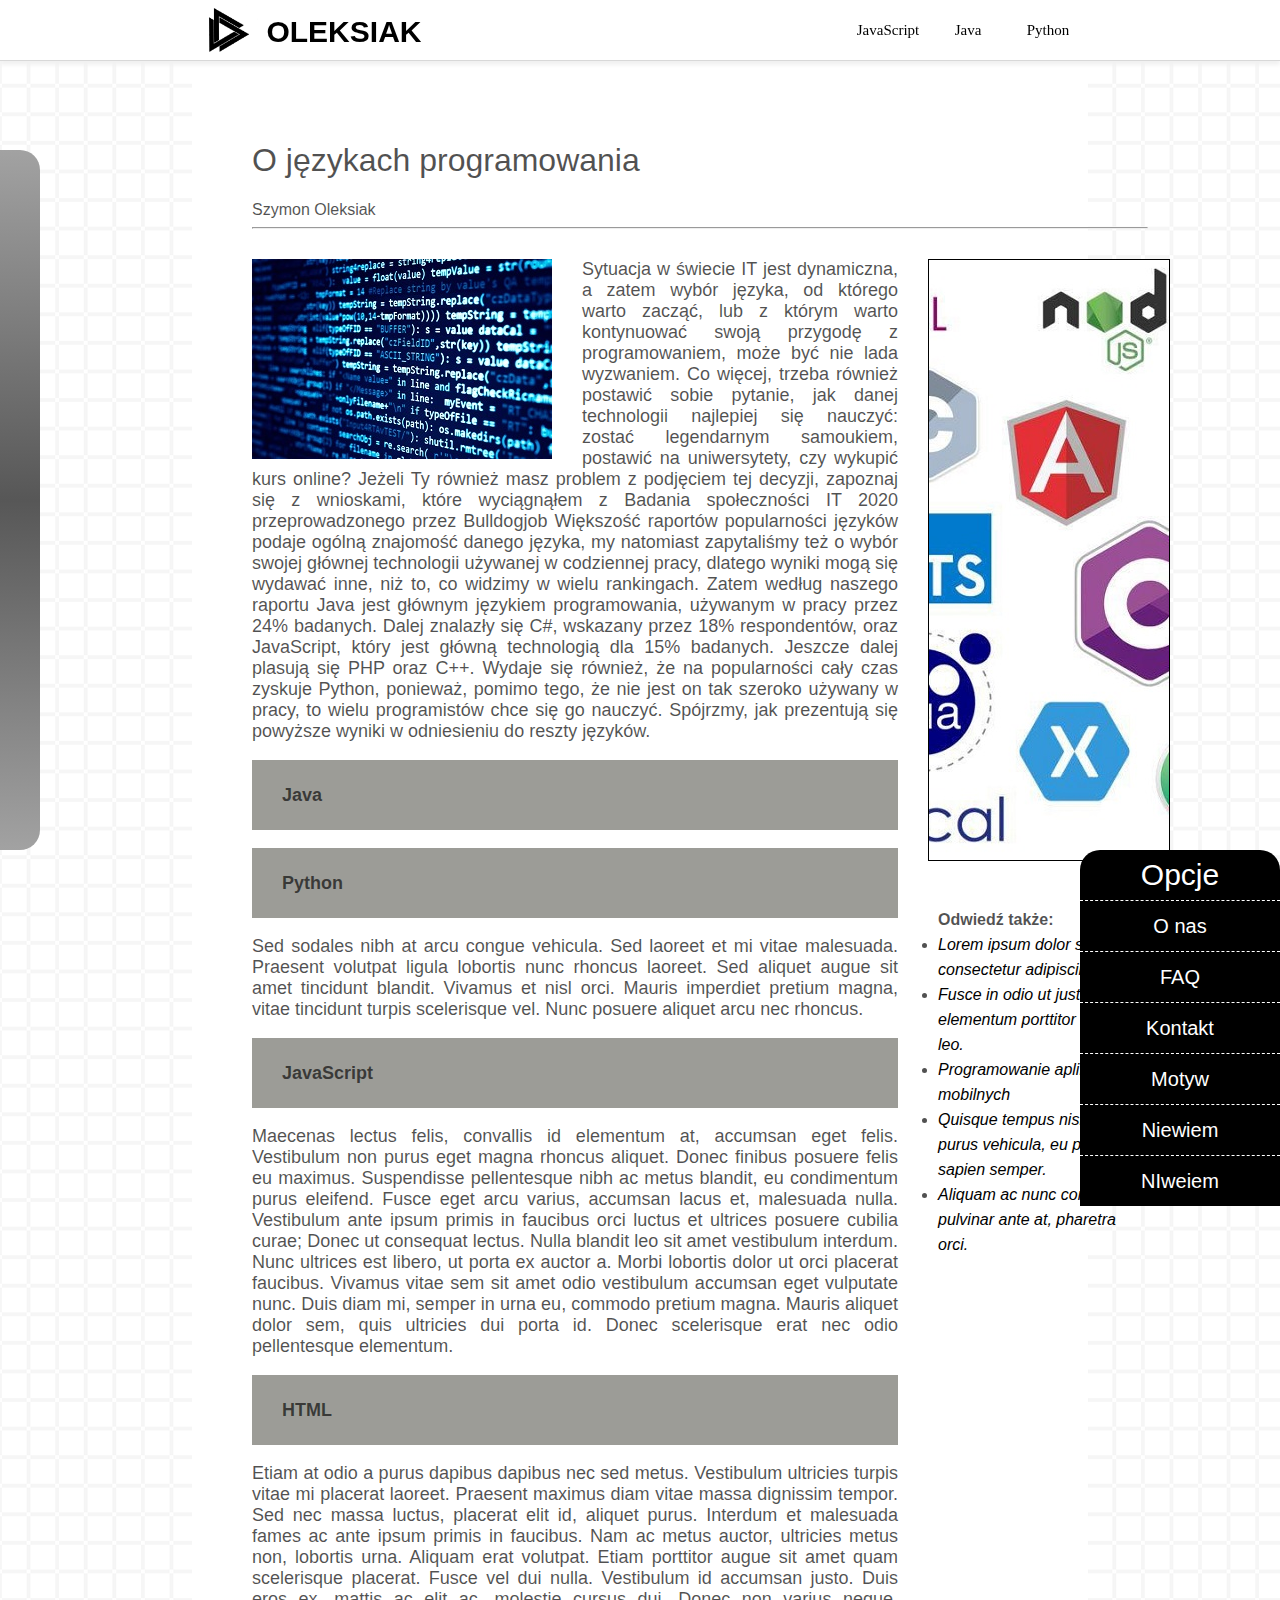
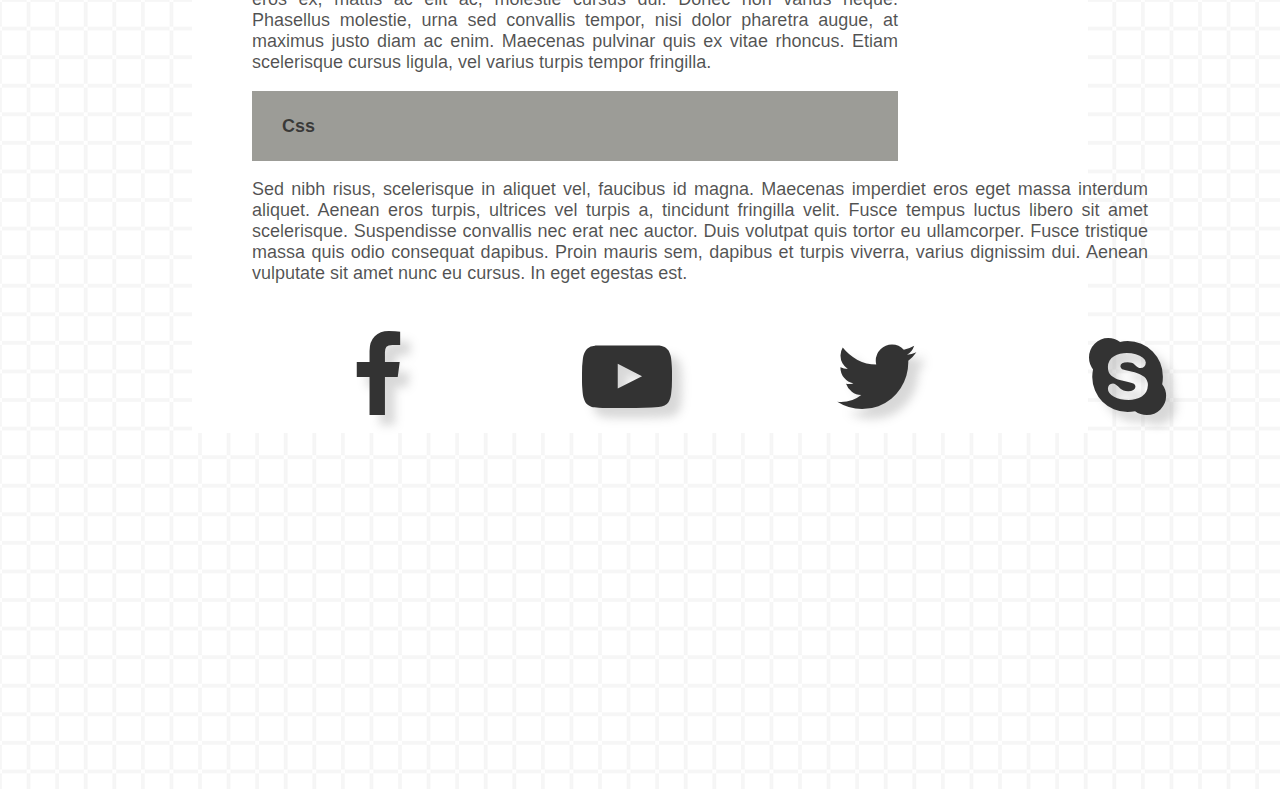
<file: index.html>
<!DOCTYPE html>
<html>
<head>
	<title>Języki programowania</title>
	<link rel="shortcut icon" type="image/jpg" href="img/logo.jpg">
	<meta charset="utf-8">
	<link rel="stylesheet" type="text/css" href="style.css"> 
	<link rel="stylesheet" type="text/css" href="css/fontello.css"> 
	<script src="https://code.jquery.com/jquery-3.5.1.js" integrity="sha256-QWo7LDvxbWT2tbbQ97B53yJnYU3WhH/C8ycbRAkjPDc=" crossorigin="anonymous"></script>
</head>
<body>
	<div class="document">
		<div class="banner">
			<div id="mylogo">
				<a href="index.html"><img id="icon" ></a>
				<a href="index.html"><h1 id="name">OLEKSIAK</h1></a>
			</div>
			<div class="menu"><a class="link" href="javascript.html">JavaScript</a></div>
			<div class="menu"><a class="link" href="java.html">Java</a></div>
			<div class="menu"><a class="link" href="python.html">Python</a></div>
		</div>
		<div class="bodysection">
			<div class="mainsection">
				<h1>O językach programowania</h1>
				<h4>Szymon Oleksiak</h4>
				<hr>
				<img id="code" src="img/kod.jpg">
				<div class="rightsection">
					<div id="slider"></div>
					<div class="otherlinks">
						<ul>
							<strong>Odwiedź także:</strong>
							<li><i><a href class="link">Lorem ipsum dolor sit amet, consectetur adipiscing elit.</a></i></li>
							<li><i><a href class="link">Fusce in odio ut justo elementum porttitor non sed leo.</a></i></li>
							<li><i><a href class="link">Programowanie aplikacji mobilnych</a></i></li>
							<li><i><a href class="link">Quisque tempus nisi vitae purus vehicula, eu porta sapien semper.</a></i></li>
							<li><i><a href class="link">Aliquam ac nunc commodo, pulvinar ante at, pharetra orci.</a></i></li>
							
						</ul>
					</div>
				</div>
				<p>
					Sytuacja w świecie IT jest dynamiczna, a zatem wybór języka, od którego warto zacząć, lub z którym warto kontynuować swoją przygodę z programowaniem, może być nie lada wyzwaniem. Co więcej, trzeba również postawić sobie pytanie, jak danej technologii najlepiej się nauczyć: zostać legendarnym samoukiem, postawić na uniwersytety, czy wykupić kurs online? Jeżeli Ty również masz problem z podjęciem tej decyzji, zapoznaj się z wnioskami, które wyciągnąłem z Badania społeczności IT 2020 przeprowadzonego przez Bulldogjob
					Większość raportów popularności języków podaje ogólną znajomość danego języka, my natomiast zapytaliśmy też o wybór swojej głównej technologii używanej w codziennej pracy, dlatego wyniki mogą się wydawać inne, niż to, co widzimy w wielu rankingach.
					Zatem według naszego raportu Java jest głównym językiem programowania, używanym w pracy przez 24% badanych. Dalej znalazły się C#, wskazany przez 18% respondentów, oraz JavaScript, który jest główną technologią dla 15% badanych. Jeszcze dalej plasują się PHP oraz C++. Wydaje się również, że na popularności cały czas zyskuje Python, ponieważ, pomimo tego, że nie jest on tak szeroko używany w pracy, to wielu programistów chce się go nauczyć. Spójrzmy, jak prezentują się powyższe wyniki w odniesieniu do reszty języków.
				</p>
				<div class="paragraph-bar"><p>Java</p></div>
				<div class="paragraph">
					<p>
						Lorem ipsum dolor sit amet, consectetur adipiscing elit. Integer mi augue, molestie eu magna eget, tristique volutpat nisi. Nunc viverra, urna nec finibus blandit, nisi ipsum elementum nulla, at ullamcorper magna nibh a lacus. Aliquam finibus sapien nec sollicitudin pellentesque. Aenean dapibus lectus eget quam semper, quis iaculis ipsum ornare. Nunc consectetur dui at nibh feugiat placerat. Pellentesque in posuere enim. Aliquam sed commodo mi. Suspendisse felis magna, laoreet non elit eget, vulputate iaculis tortor. Orci varius natoque penatibus et magnis dis parturient montes, nascetur ridiculus mus. Donec vitae varius diam. Morbi eu orci metus. Vivamus venenatis pellentesque erat ut sagittis. Maecenas tortor tellus, laoreet eget condimentum et, euismod vitae libero.
					</p>
				</div>
				<div class="paragraph-bar"><p>Python</p></div>
				<div>
					<p>
						Sed sodales nibh at arcu congue vehicula. Sed laoreet et mi vitae malesuada. Praesent volutpat ligula lobortis nunc rhoncus laoreet. Sed aliquet augue sit amet tincidunt blandit. Vivamus et nisl orci. Mauris imperdiet pretium magna, vitae tincidunt turpis scelerisque vel. Nunc posuere aliquet arcu nec rhoncus.
					</p>
				</div>
				<div class="paragraph-bar"><p>JavaScript</p></div>
				<div>
					<p>
						Maecenas lectus felis, convallis id elementum at, accumsan eget felis. Vestibulum non purus eget magna rhoncus aliquet. Donec finibus posuere felis eu maximus. Suspendisse pellentesque nibh ac metus blandit, eu condimentum purus eleifend. Fusce eget arcu varius, accumsan lacus et, malesuada nulla. Vestibulum ante ipsum primis in faucibus orci luctus et ultrices posuere cubilia curae; Donec ut consequat lectus. Nulla blandit leo sit amet vestibulum interdum. Nunc ultrices est libero, ut porta ex auctor a. Morbi lobortis dolor ut orci placerat faucibus. Vivamus vitae sem sit amet odio vestibulum accumsan eget vulputate nunc. Duis diam mi, semper in urna eu, commodo pretium magna. Mauris aliquet dolor sem, quis ultricies dui porta id. Donec scelerisque erat nec odio pellentesque elementum.
					</p>
				</div>
				<div class="paragraph-bar"><p>HTML</p></div>
				<div>
					<p>
						Etiam at odio a purus dapibus dapibus nec sed metus. Vestibulum ultricies turpis vitae mi placerat laoreet. Praesent maximus diam vitae massa dignissim tempor. Sed nec massa luctus, placerat elit id, aliquet purus. Interdum et malesuada fames ac ante ipsum primis in faucibus. Nam ac metus auctor, ultricies metus non, lobortis urna. Aliquam erat volutpat. Etiam porttitor augue sit amet quam scelerisque placerat. Fusce vel dui nulla. Vestibulum id accumsan justo. Duis eros ex, mattis ac elit ac, molestie cursus dui. Donec non varius neque. Phasellus molestie, urna sed convallis tempor, nisi dolor pharetra augue, at maximus justo diam ac enim. Maecenas pulvinar quis ex vitae rhoncus. Etiam scelerisque cursus ligula, vel varius turpis tempor fringilla.
					</p>
				</div>
				<div class="paragraph-bar"><p>Css</p></div>
				<div>
					<p>
						Sed nibh risus, scelerisque in aliquet vel, faucibus id magna. Maecenas imperdiet eros eget massa interdum aliquet. Aenean eros turpis, ultrices vel turpis a, tincidunt fringilla velit. Fusce tempus luctus libero sit amet scelerisque. Suspendisse convallis nec erat nec auctor. Duis volutpat quis tortor eu ullamcorper. Fusce tristique massa quis odio consequat dapibus. Proin mauris sem, dapibus et turpis viverra, varius dignissim dui. Aenean vulputate sit amet nunc eu cursus. In eget egestas est.
					</p>
				</div>
				<div class="footer">
					<div id="fb"><a href="https://www.facebook.com/"><i class="icon-facebook"></i></a></div>
					<div id="yt"><a href="https://www.youtube.com/"><i class="icon-youtube-play"></i></a></div>
					<div id="tw"><a href="https://twitter.com/"><i class="icon-twitter"></i></a></div>
					<div id="skype"><a href="https://www.skype.com/pl/"><i class="icon-skype"></a></i></div>
				</div>
			</div>
		</div>
		<div class="leftsection" id="left">
			<div class="close">X</div>
			<h1 class="left-title"></h1>
			<p class="left-par"></p>
		</div>
		<div class="nav-bar">
			<div class="nav-bar-title"><span>Opcje</span></div>
			<div class="nav-bar-option" id="aboutUs"><a href="#">O nas</a></div>
			<div class="nav-bar-option" id="faq"><a href="#">FAQ</a></div>
			<div class="nav-bar-option" id="contact"><a href="#">Kontakt</a></div>
			<div class="nav-bar-option" id="motyw"><a href="#">Motyw</a></div>
			<div class="nav-bar-option"><a href="#">Niewiem</a></div>
			<div class="nav-bar-option"><a href="#">NIweiem</a></div>
		</div>
	</div>
	<script type="text/javascript" src="code.js"></script>
</body>
</html>
</file>
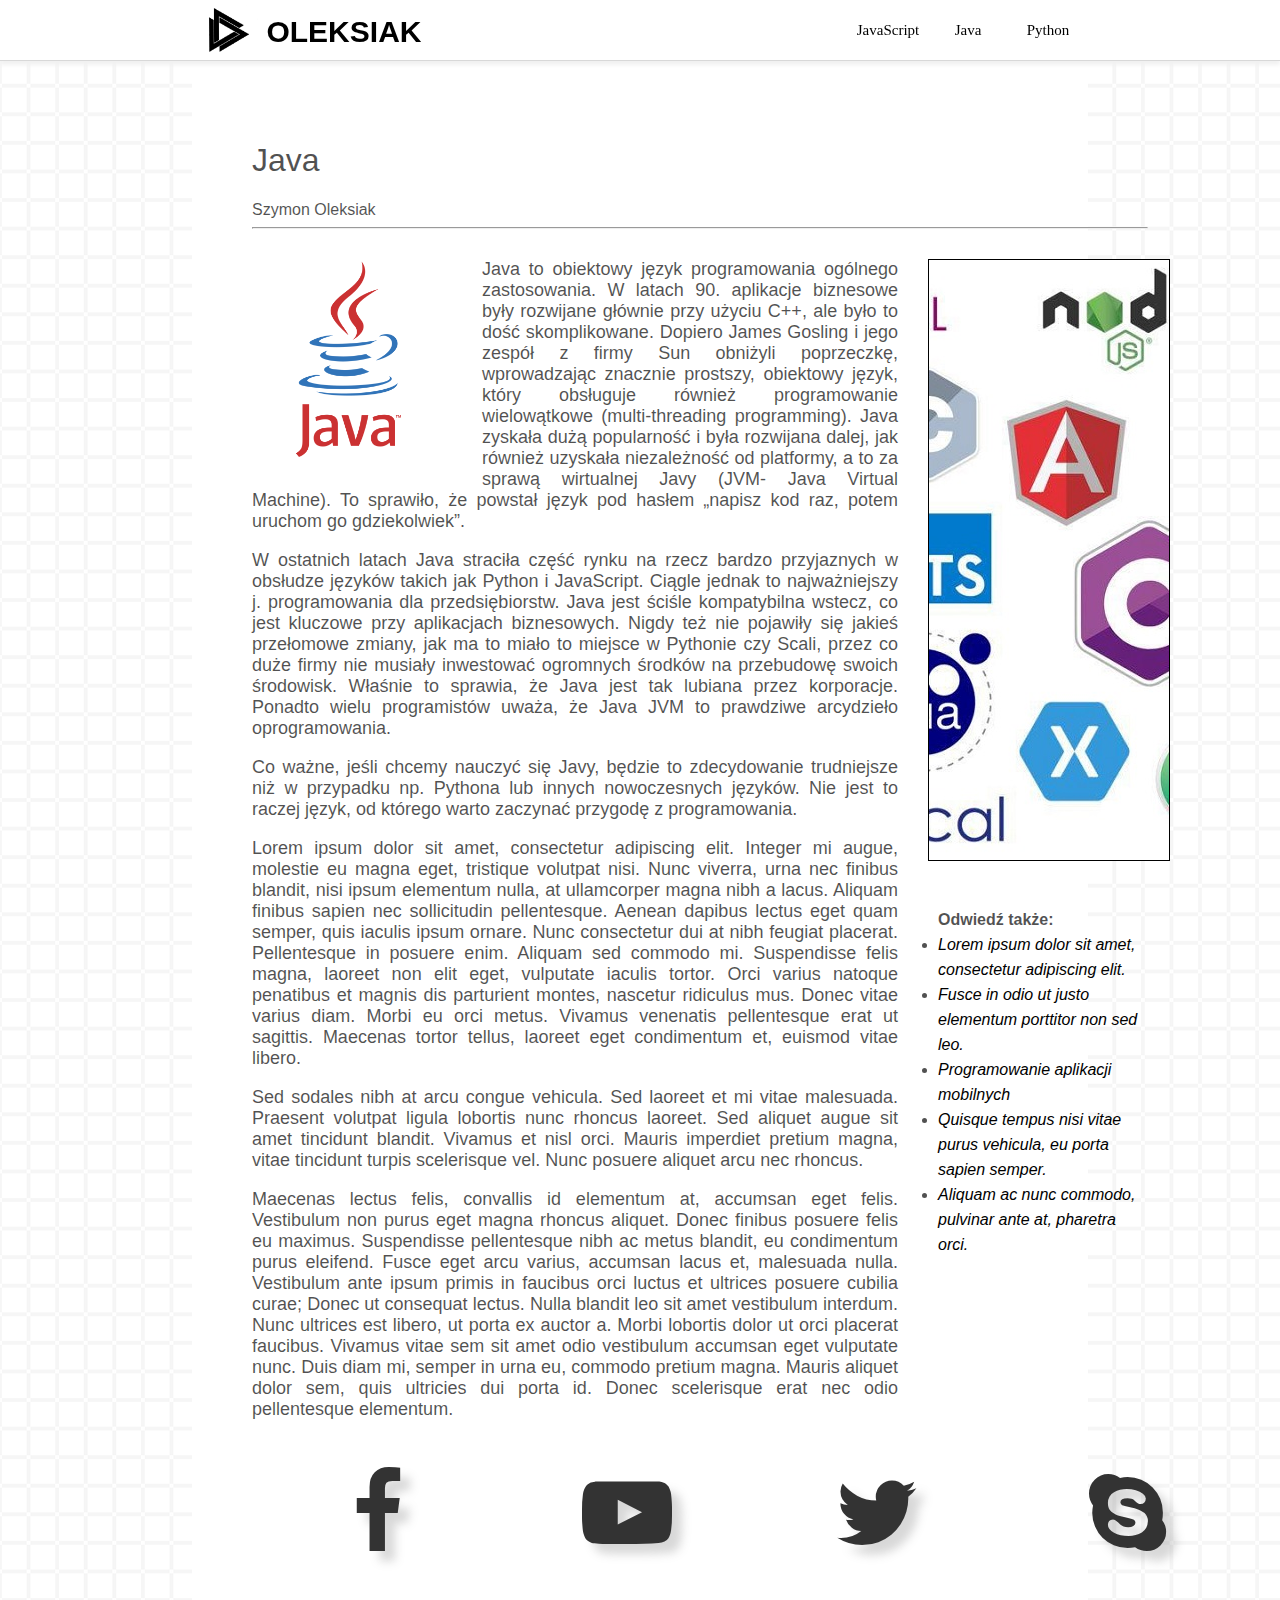
<file: java.html>
<!DOCTYPE html>
<html>
<head>
    <style>
        #java{
            border-bottom: 3px solid blue;
            color: blue;
            font-size: 16px;
        }
    </style>
    <title>Java</title>
    <link rel="shortcut icon" type="image/jpg" href="img/logo.jpg">
    <meta charset="utf-8">
    <link rel="stylesheet" type="text/css" href="style.css">
    <link rel="stylesheet" type="text/css" href="css/fontello.css"> 
    <script type="text/javascript" src="code.js"></script>
	<script src="https://code.jquery.com/jquery-3.5.1.js" integrity="sha256-QWo7LDvxbWT2tbbQ97B53yJnYU3WhH/C8ycbRAkjPDc=" crossorigin="anonymous"></script>
</head>
<body>
    <div class="banner">
		<div id="mylogo">
            <a href="index.html"><img id="icon" src="img/logo.jpg"></a>
            <a href="index.html"><h1 id="name">OLEKSIAK</h1></a>
        </div>
        <div class="menu"><a class="link" href="javascript.html">JavaScript</a></div>
        <div class="menu"><a class="link" href="java.html">Java</a></div>
        <div class="menu"><a class="link" href="python.html">Python</a></div>
	</div>
    <div class="bodysection">
        <div class="mainsection"> 
            <h1>Java</h1>
            <h4>Szymon Oleksiak</h4>
            <hr>
            <img class="logo" src="img/java.png" alt="java logo">
            <div class="rightsection">
                <div id="slider"></div>
                <div class="otherlinks">
                    <ul>
                        <strong>Odwiedź także:</strong>
                        <li><i><a href class="link">Lorem ipsum dolor sit amet, consectetur adipiscing elit.</a></i></li>
                        <li><i><a href class="link">Fusce in odio ut justo elementum porttitor non sed leo.</a></i></li>
                        <li><i><a href class="link">Programowanie aplikacji mobilnych</a></i></li>
                        <li><i><a href class="link">Quisque tempus nisi vitae purus vehicula, eu porta sapien semper.</a></i></li>
                        <li><i><a href class="link">Aliquam ac nunc commodo, pulvinar ante at, pharetra orci.</a></i></li>
                        
                    </ul>
                </div>
            </div>
            <p>
                Java to obiektowy język programowania ogólnego zastosowania. W latach 90. aplikacje biznesowe były rozwijane głównie przy użyciu C++, ale było to dość skomplikowane. Dopiero James Gosling i jego zespół z firmy Sun obniżyli poprzeczkę, wprowadzając znacznie prostszy, obiektowy język, który obsługuje również programowanie wielowątkowe (multi-threading programming). Java zyskała dużą popularność i była rozwijana dalej, jak również uzyskała niezależność od platformy, a to za sprawą wirtualnej Javy (JVM- Java Virtual Machine). To sprawiło, że powstał język pod hasłem „napisz kod raz, potem uruchom go gdziekolwiek”.
            </p>
            <p>
                W ostatnich latach Java straciła część rynku na rzecz bardzo przyjaznych w obsłudze języków takich jak Python i JavaScript. Ciągle jednak to najważniejszy j. programowania dla przedsiębiorstw. Java jest ściśle kompatybilna wstecz, co jest kluczowe przy aplikacjach biznesowych. Nigdy też nie pojawiły się jakieś przełomowe zmiany, jak ma to miało to miejsce w Pythonie czy Scali, przez co duże firmy nie musiały inwestować ogromnych środków na przebudowę swoich środowisk. Właśnie to sprawia, że Java jest tak lubiana przez korporacje. Ponadto wielu programistów uważa, że Java JVM to prawdziwe arcydzieło oprogramowania.
            </p>
            <p>
                Co ważne, jeśli chcemy nauczyć się Javy, będzie to zdecydowanie trudniejsze niż w przypadku np. Pythona lub innych nowoczesnych języków. Nie jest to raczej język, od którego warto zaczynać przygodę z programowania.
            </p>
            <p>
                Lorem ipsum dolor sit amet, consectetur adipiscing elit. Integer mi augue, molestie eu magna eget, tristique volutpat nisi. Nunc viverra, urna nec finibus blandit, nisi ipsum elementum nulla, at ullamcorper magna nibh a lacus. Aliquam finibus sapien nec sollicitudin pellentesque. Aenean dapibus lectus eget quam semper, quis iaculis ipsum ornare. Nunc consectetur dui at nibh feugiat placerat. Pellentesque in posuere enim. Aliquam sed commodo mi. Suspendisse felis magna, laoreet non elit eget, vulputate iaculis tortor. Orci varius natoque penatibus et magnis dis parturient montes, nascetur ridiculus mus. Donec vitae varius diam. Morbi eu orci metus. Vivamus venenatis pellentesque erat ut sagittis. Maecenas tortor tellus, laoreet eget condimentum et, euismod vitae libero.
            </p>
            <p>
                Sed sodales nibh at arcu congue vehicula. Sed laoreet et mi vitae malesuada. Praesent volutpat ligula lobortis nunc rhoncus laoreet. Sed aliquet augue sit amet tincidunt blandit. Vivamus et nisl orci. Mauris imperdiet pretium magna, vitae tincidunt turpis scelerisque vel. Nunc posuere aliquet arcu nec rhoncus.
            </p>
            <p>
                Maecenas lectus felis, convallis id elementum at, accumsan eget felis. Vestibulum non purus eget magna rhoncus aliquet. Donec finibus posuere felis eu maximus. Suspendisse pellentesque nibh ac metus blandit, eu condimentum purus eleifend. Fusce eget arcu varius, accumsan lacus et, malesuada nulla. Vestibulum ante ipsum primis in faucibus orci luctus et ultrices posuere cubilia curae; Donec ut consequat lectus. Nulla blandit leo sit amet vestibulum interdum. Nunc ultrices est libero, ut porta ex auctor a. Morbi lobortis dolor ut orci placerat faucibus. Vivamus vitae sem sit amet odio vestibulum accumsan eget vulputate nunc. Duis diam mi, semper in urna eu, commodo pretium magna. Mauris aliquet dolor sem, quis ultricies dui porta id. Donec scelerisque erat nec odio pellentesque elementum.
            </p>
            <div class="footer">
				<div id="fb"><a href="https://www.facebook.com/"><i class="icon-facebook"></i></a></div>
				<div id="yt"><a href="https://www.youtube.com/"><i class="icon-youtube-play"></i></a></div>
				<div id="tw"><a href="https://twitter.com/"><i class="icon-twitter"></i></a></div>
				<div id="skype"><a href="https://www.skype.com/pl/"><i class="icon-skype"></a></i></div>
			</div>
        </div>
    </div>


</body>
</html>
</file>
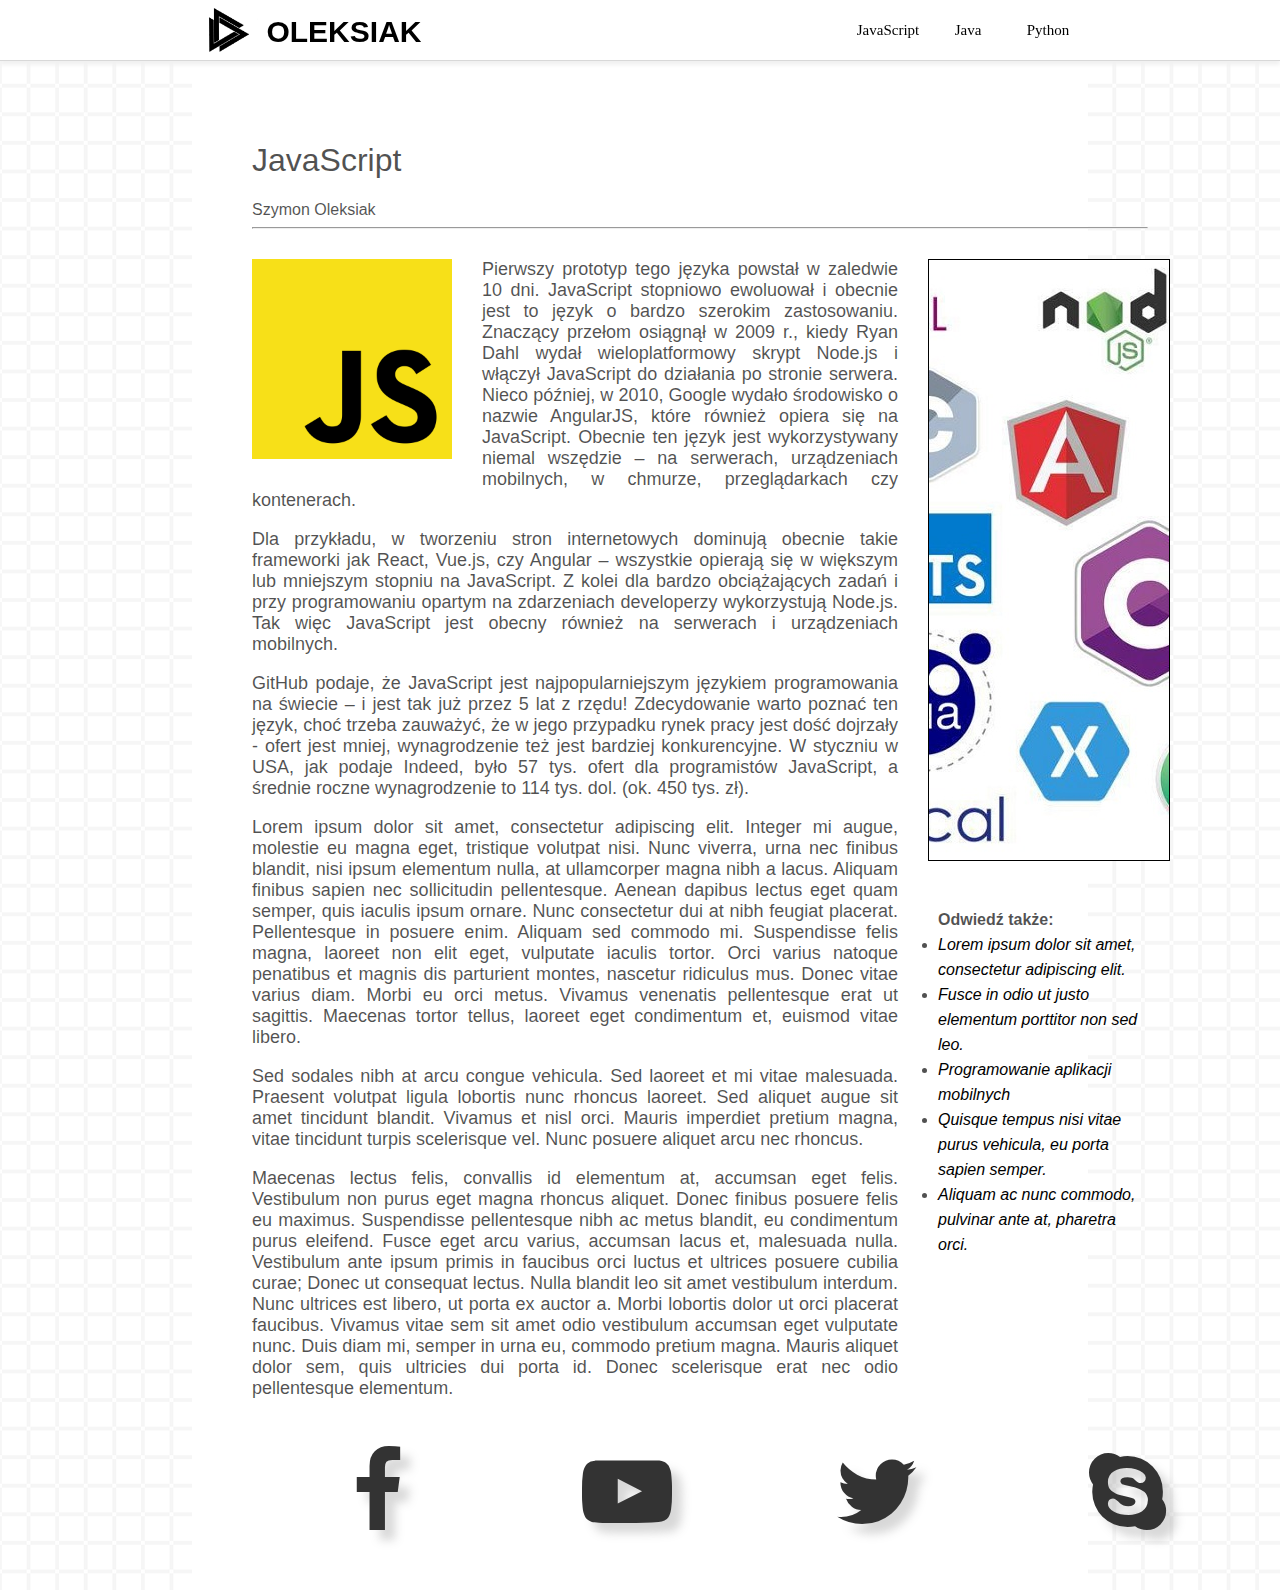
<file: javascript.html>
<!DOCTYPE html>
<html>
<head>
    <style>
        #js{
            border-bottom: 3px solid blue;
            color: blue;
            font-size: 16px;
        }
    </style>
    <title>JavaScript</title>
    <link rel="shortcut icon" type="image/jpg" href="img/logo.jpg">
    <meta charset="utf-8">
    <link rel="stylesheet" type="text/css" href="style.css">
    <link rel="stylesheet" type="text/css" href="css/fontello.css">
    <script type="text/javascript" src="code.js"></script>
	<script src="https://code.jquery.com/jquery-3.5.1.js" integrity="sha256-QWo7LDvxbWT2tbbQ97B53yJnYU3WhH/C8ycbRAkjPDc=" crossorigin="anonymous"></script>
</head>
<body>
    <div class="banner">
		<div id="mylogo">
            <a href="index.html"><img id="icon" src="img/logo.jpg"></a>
            <a href="index.html"><h1 id="name">OLEKSIAK</h1></a>
        </div>
        <div class="menu"><a class="link" href="javascript.html">JavaScript</a></div>
        <div class="menu"><a class="link" href="java.html">Java</a></div>
        <div class="menu"><a class="link" href="python.html">Python</a></div>
	</div>
    <div class="bodysection">
        <div class="mainsection"> 
            <h1>JavaScript</h1>
            <h4>Szymon Oleksiak</h4>
            <hr>
            <img class="logo" src="img/js.png" alt="js logo">
            <div class="rightsection">
                <div id="slider"></div>
                <div class="otherlinks">
                    <ul>
                        <strong>Odwiedź także:</strong>
                        <li><i><a href class="link">Lorem ipsum dolor sit amet, consectetur adipiscing elit.</a></i></li>
                        <li><i><a href class="link">Fusce in odio ut justo elementum porttitor non sed leo.</a></i></li>
                        <li><i><a href class="link">Programowanie aplikacji mobilnych</a></i></li>
                        <li><i><a href class="link">Quisque tempus nisi vitae purus vehicula, eu porta sapien semper.</a></i></li>
                        <li><i><a href class="link">Aliquam ac nunc commodo, pulvinar ante at, pharetra orci.</a></i></li>
                        
                    </ul>
                </div>
            </div>
            <p>
                Pierwszy prototyp tego języka powstał w zaledwie 10 dni. JavaScript stopniowo ewoluował i obecnie jest to język o bardzo szerokim zastosowaniu. Znaczący przełom osiągnął w 2009 r., kiedy Ryan Dahl wydał wieloplatformowy skrypt Node.js i włączył JavaScript do działania po stronie serwera. Nieco później, w 2010, Google wydało środowisko o nazwie AngularJS, które również opiera się na JavaScript. Obecnie ten język jest wykorzystywany niemal wszędzie – na serwerach, urządzeniach mobilnych, w chmurze, przeglądarkach czy kontenerach.
            </p>
            <p>
                Dla przykładu, w tworzeniu stron internetowych dominują obecnie takie frameworki jak React, Vue.js, czy Angular – wszystkie opierają się w większym lub mniejszym stopniu na JavaScript. Z kolei dla bardzo obciążających zadań i przy programowaniu opartym na zdarzeniach developerzy wykorzystują Node.js. Tak więc JavaScript jest obecny również na serwerach i urządzeniach mobilnych.
            </p>
            <p>
                GitHub podaje, że JavaScript jest najpopularniejszym językiem programowania na świecie – i jest tak już przez 5 lat z rzędu! Zdecydowanie warto poznać ten język, choć trzeba zauważyć, że w jego przypadku rynek pracy jest dość dojrzały - ofert jest mniej, wynagrodzenie też jest bardziej konkurencyjne. W styczniu w USA, jak podaje Indeed, było 57 tys. ofert dla programistów JavaScript, a średnie roczne wynagrodzenie to 114 tys. dol. (ok. 450 tys. zł).
            </p>
            <p>
                Lorem ipsum dolor sit amet, consectetur adipiscing elit. Integer mi augue, molestie eu magna eget, tristique volutpat nisi. Nunc viverra, urna nec finibus blandit, nisi ipsum elementum nulla, at ullamcorper magna nibh a lacus. Aliquam finibus sapien nec sollicitudin pellentesque. Aenean dapibus lectus eget quam semper, quis iaculis ipsum ornare. Nunc consectetur dui at nibh feugiat placerat. Pellentesque in posuere enim. Aliquam sed commodo mi. Suspendisse felis magna, laoreet non elit eget, vulputate iaculis tortor. Orci varius natoque penatibus et magnis dis parturient montes, nascetur ridiculus mus. Donec vitae varius diam. Morbi eu orci metus. Vivamus venenatis pellentesque erat ut sagittis. Maecenas tortor tellus, laoreet eget condimentum et, euismod vitae libero.
            </p>
            <p>
                Sed sodales nibh at arcu congue vehicula. Sed laoreet et mi vitae malesuada. Praesent volutpat ligula lobortis nunc rhoncus laoreet. Sed aliquet augue sit amet tincidunt blandit. Vivamus et nisl orci. Mauris imperdiet pretium magna, vitae tincidunt turpis scelerisque vel. Nunc posuere aliquet arcu nec rhoncus.
            </p>
            <p>
                Maecenas lectus felis, convallis id elementum at, accumsan eget felis. Vestibulum non purus eget magna rhoncus aliquet. Donec finibus posuere felis eu maximus. Suspendisse pellentesque nibh ac metus blandit, eu condimentum purus eleifend. Fusce eget arcu varius, accumsan lacus et, malesuada nulla. Vestibulum ante ipsum primis in faucibus orci luctus et ultrices posuere cubilia curae; Donec ut consequat lectus. Nulla blandit leo sit amet vestibulum interdum. Nunc ultrices est libero, ut porta ex auctor a. Morbi lobortis dolor ut orci placerat faucibus. Vivamus vitae sem sit amet odio vestibulum accumsan eget vulputate nunc. Duis diam mi, semper in urna eu, commodo pretium magna. Mauris aliquet dolor sem, quis ultricies dui porta id. Donec scelerisque erat nec odio pellentesque elementum.
            </p>
            <div class="footer">
				<div id="fb"><a href="https://www.facebook.com/"><i class="icon-facebook"></i></a></div>
				<div id="yt"><a href="https://www.youtube.com/"><i class="icon-youtube-play"></i></a></div>
				<div id="tw"><a href="https://twitter.com/"><i class="icon-twitter"></i></a></div>
				<div id="skype"><a href="https://www.skype.com/pl/"><i class="icon-skype"></a></i></div>
			</div>
        </div>
    </div>


</body>
</html>
</file>
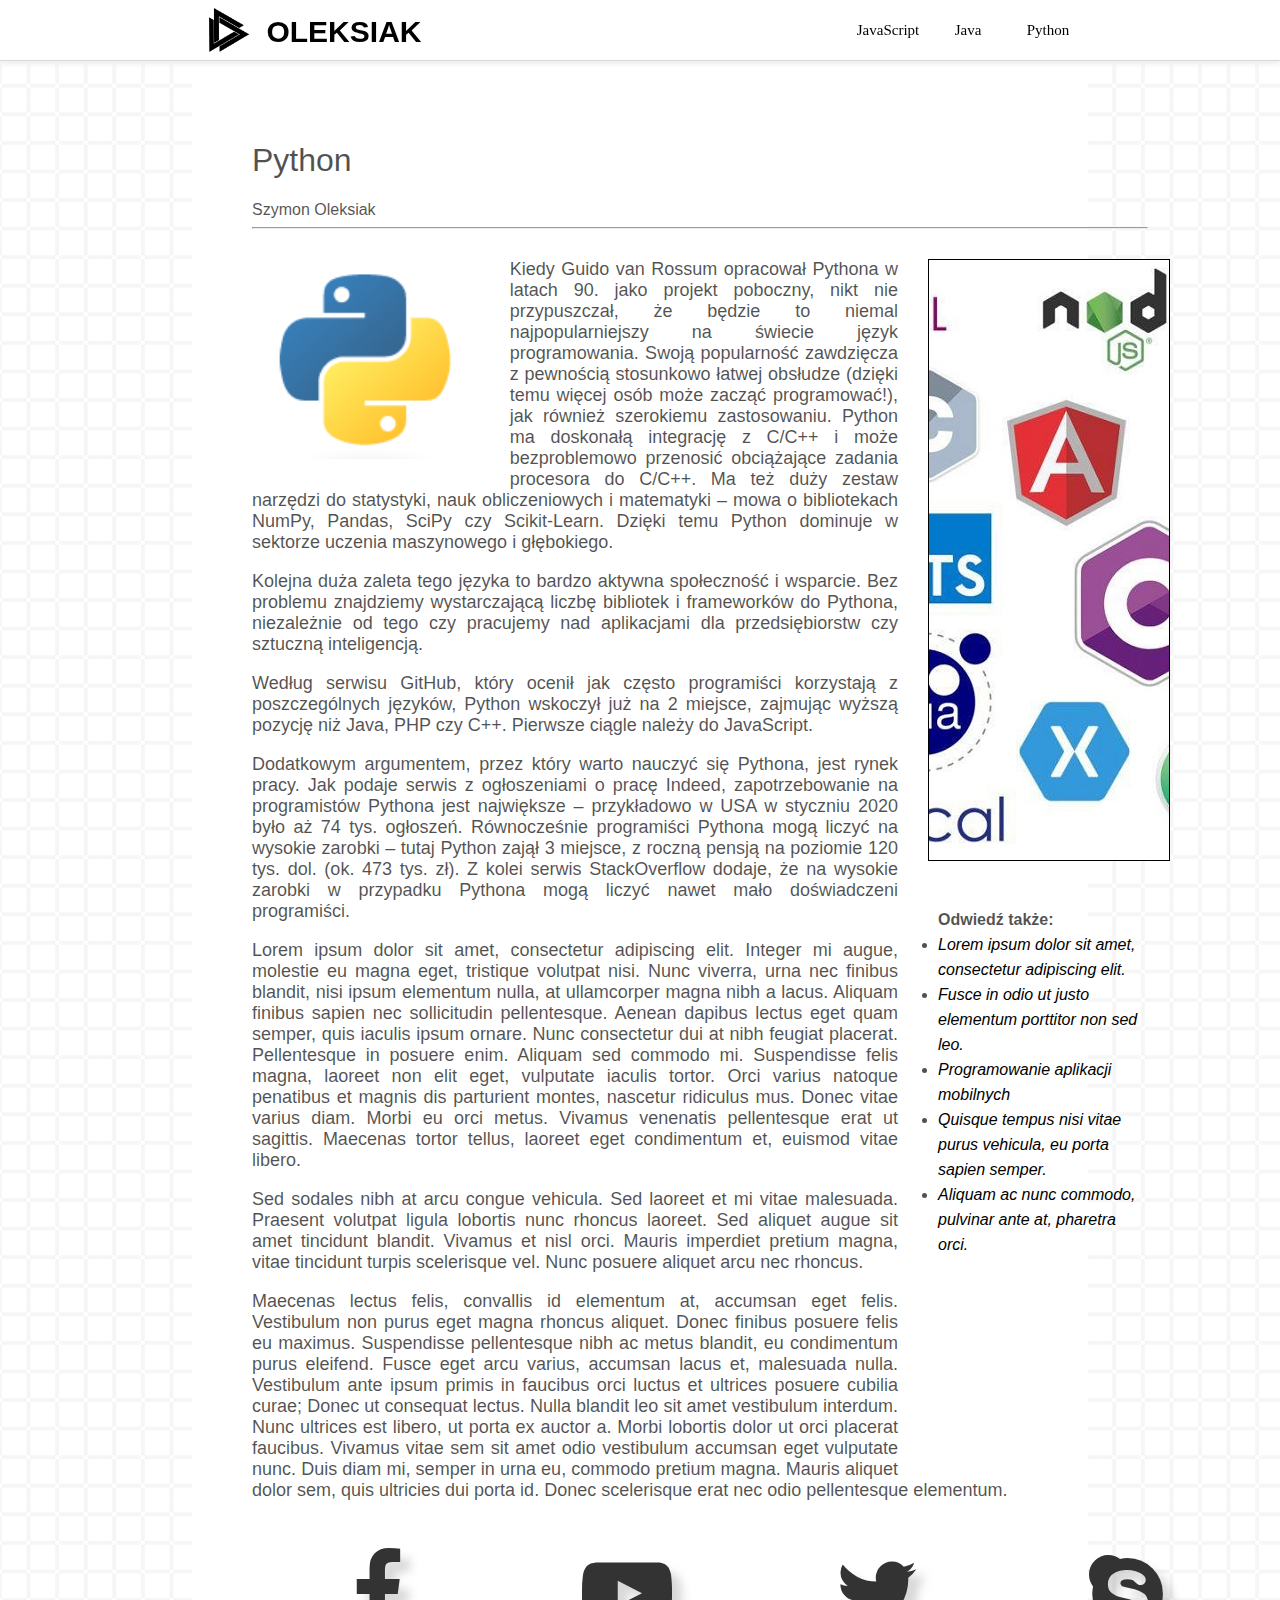
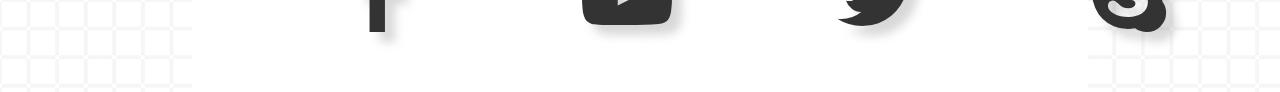
<file: python.html>
<!DOCTYPE html>
<html>
<head>
    <style>
        #python{
            border-bottom: 3px solid blue;
            color: blue;
            font-size: 16px;
        }
    </style>
    <title>Python</title>
    <link rel="shortcut icon" type="image/jpg" href="img/logo.jpg">
    <meta charset="utf-8">
    <link rel="stylesheet" type="text/css" href="style.css">
    <link rel="stylesheet" type="text/css" href="css/fontello.css"> 
    <script type="text/javascript" src="code.js"></script>
	<script src="https://code.jquery.com/jquery-3.5.1.js" integrity="sha256-QWo7LDvxbWT2tbbQ97B53yJnYU3WhH/C8ycbRAkjPDc=" crossorigin="anonymous"></script>
</head>
<body>
    <div class="banner">
        <div id="mylogo">
            <a href="index.html"><img id="icon" src="img/logo.jpg"></a>
            <a href="index.html"><h1 id="name">OLEKSIAK</h1></a>
        </div>
        <div class="menu"><a class="link" href="javascript.html">JavaScript</a></div>
        <div class="menu"><a class="link" href="java.html">Java</a></div>
        <div class="menu"><a class="link" href="python.html">Python</a></div>
	</div>
    <div class="bodysection">
        <div class="mainsection"> 
            <h1>Python</h1>
            <h4>Szymon Oleksiak</h4>
            <hr>
            <img class="logo" src="img/python.png" alt="python logo">
            <div class="rightsection">
                <div id="slider"></div>
                <div class="otherlinks">
                    <ul>
                        <strong>Odwiedź także:</strong>
                        <li><i><a href class="link">Lorem ipsum dolor sit amet, consectetur adipiscing elit.</a></i></li>
                        <li><i><a href class="link">Fusce in odio ut justo elementum porttitor non sed leo.</a></i></li>
                        <li><i><a href class="link">Programowanie aplikacji mobilnych</a></i></li>
                        <li><i><a href class="link">Quisque tempus nisi vitae purus vehicula, eu porta sapien semper.</a></i></li>
                        <li><i><a href class="link">Aliquam ac nunc commodo, pulvinar ante at, pharetra orci.</a></i></li>
                        
                    </ul>
                </div>
            </div>
            <p>
                Kiedy Guido van Rossum opracował Pythona w latach 90. jako projekt poboczny, nikt nie przypuszczał, że będzie to niemal najpopularniejszy na świecie język programowania. Swoją popularność zawdzięcza z pewnością stosunkowo łatwej obsłudze (dzięki temu więcej osób może zacząć programować!), jak również szerokiemu zastosowaniu. Python ma doskonałą integrację z C/C++ i może bezproblemowo przenosić obciążające zadania procesora do C/C++. Ma też duży zestaw narzędzi do statystyki, nauk obliczeniowych i matematyki – mowa o bibliotekach NumPy, Pandas, SciPy czy Scikit-Learn. Dzięki temu Python dominuje w sektorze uczenia maszynowego i głębokiego.
            </p>
            <p>
                Kolejna duża zaleta tego języka to bardzo aktywna społeczność i wsparcie. Bez problemu znajdziemy wystarczającą liczbę bibliotek i frameworków do Pythona, niezależnie od tego czy pracujemy nad aplikacjami dla przedsiębiorstw czy sztuczną inteligencją.
            </p>
            <p>
                Według serwisu GitHub, który ocenił jak często programiści korzystają z poszczególnych języków, Python wskoczył już na 2 miejsce, zajmując wyższą pozycję niż Java, PHP czy C++. Pierwsze ciągle należy do JavaScript.
            </p>
            <p>
                Dodatkowym argumentem, przez który warto nauczyć się Pythona, jest rynek pracy. Jak podaje serwis z ogłoszeniami o pracę Indeed, zapotrzebowanie na programistów Pythona jest największe – przykładowo w USA w styczniu 2020 było aż 74 tys. ogłoszeń. Równocześnie programiści Pythona mogą liczyć na wysokie zarobki – tutaj Python zajął 3 miejsce, z roczną pensją na poziomie 120 tys. dol. (ok. 473 tys. zł). Z kolei serwis StackOverflow dodaje, że na wysokie zarobki w przypadku Pythona mogą liczyć nawet mało doświadczeni programiści.
            </p>
            <p>
                Lorem ipsum dolor sit amet, consectetur adipiscing elit. Integer mi augue, molestie eu magna eget, tristique volutpat nisi. Nunc viverra, urna nec finibus blandit, nisi ipsum elementum nulla, at ullamcorper magna nibh a lacus. Aliquam finibus sapien nec sollicitudin pellentesque. Aenean dapibus lectus eget quam semper, quis iaculis ipsum ornare. Nunc consectetur dui at nibh feugiat placerat. Pellentesque in posuere enim. Aliquam sed commodo mi. Suspendisse felis magna, laoreet non elit eget, vulputate iaculis tortor. Orci varius natoque penatibus et magnis dis parturient montes, nascetur ridiculus mus. Donec vitae varius diam. Morbi eu orci metus. Vivamus venenatis pellentesque erat ut sagittis. Maecenas tortor tellus, laoreet eget condimentum et, euismod vitae libero.
            </p>
            <p>
                Sed sodales nibh at arcu congue vehicula. Sed laoreet et mi vitae malesuada. Praesent volutpat ligula lobortis nunc rhoncus laoreet. Sed aliquet augue sit amet tincidunt blandit. Vivamus et nisl orci. Mauris imperdiet pretium magna, vitae tincidunt turpis scelerisque vel. Nunc posuere aliquet arcu nec rhoncus.
            </p>
            <p>
                Maecenas lectus felis, convallis id elementum at, accumsan eget felis. Vestibulum non purus eget magna rhoncus aliquet. Donec finibus posuere felis eu maximus. Suspendisse pellentesque nibh ac metus blandit, eu condimentum purus eleifend. Fusce eget arcu varius, accumsan lacus et, malesuada nulla. Vestibulum ante ipsum primis in faucibus orci luctus et ultrices posuere cubilia curae; Donec ut consequat lectus. Nulla blandit leo sit amet vestibulum interdum. Nunc ultrices est libero, ut porta ex auctor a. Morbi lobortis dolor ut orci placerat faucibus. Vivamus vitae sem sit amet odio vestibulum accumsan eget vulputate nunc. Duis diam mi, semper in urna eu, commodo pretium magna. Mauris aliquet dolor sem, quis ultricies dui porta id. Donec scelerisque erat nec odio pellentesque elementum.
            </p>
            <div class="footer">
				<div id="fb"><a href="https://www.facebook.com/"><i class="icon-facebook"></i></a></div>
				<div id="yt"><a href="https://www.youtube.com/"><i class="icon-youtube-play"></i></a></div>
				<div id="tw"><a href="https://twitter.com/"><i class="icon-twitter"></i></a></div>
				<div id="skype"><a href="https://www.skype.com/pl/"><i class="icon-skype"></a></i></div>
			</div>
        </div>
    </div>

</body>
</html>
</file>
<file: style.css>
body{
	margin: 0;
	padding: 0;
	background-image: url("img/repeated-square.png");
	font-family: Helvetica, sans-serif;
	color: rgba(24, 24, 24, 0.753);
}
.banner{
	width: 100%;
	height: 60px;
	margin: 0, auto;
	background: white;
	border-bottom: 1px solid #D8D8D8;
	box-shadow: 0 4px 4px #F1F1F1;
	display: flex;
	position: sticky;
	top: 0;
	z-index: 1000;
}
#slider{
	width: 240px;
	height: 600px;
	border: 1px solid black;
	margin: 30px;
	margin-top: 0;
}
.bodysection{
	margin-left: 15%;
	margin-right: 15%;
	width: 70%;
	background: white;
	display: flex;
}
.mainsection{
	width: 100%;
	margin: 60px;
}
#mylogo{
	width: 400px;
	height: 60px;
	position: fixed;
	left: 15%;

}
#icon{
	height: 50px;
	margin: 5px;
	float: left;
	content:url("img/logo.jpg");
	
}
#name{
	font-size: 30px;
	color: black;
	font-weight: bolder;
	float: left;
	margin: 0;
	margin-top: 15px;
	
}
#code{
	float: left;
	margin-right: 30px;
}
.langlinks{
	position: fixed;
	left: 700px;
}
.menu{
	width: 80px;
	height: 60px;
	float: left;
	position: relative;
	left: calc(85% - 240px);
	text-align: center;
	vertical-align: middle;
	line-height: 60px;
	font-family: Bradley Hand, cursive;
	font-size: 15px;
	font-style: normal;
	color: black;
	cursor: pointer;
}
.link {
	text-decoration: none;
	color: black;
}
.menu:hover .link{
	color: blue;
	font-size: 16px;
}
h1{
	font-weight: normal;
}
h4{
	margin-bottom: 0;
	margin-right: 0;
	font-weight: normal;
}
hr{
	margin-bottom: 30px;
}
p{
	font-size: 18px;
	text-align: justify;
}
.footer{
	min-width: 1000px;
	width: 1000px;
	height: 155px;
	margin-left: auto;
	margin-right: auto;
	text-align: center;
	display: flex;
}
#fb{
	width: 250px;
	height: 155px;
	float: left;
}
#fb:hover{
	background-color: #4668b3;
}
#yt{
	width: 250px;
	height: 155px;
	float: left;
}
#yt:hover{
	background-color: #d94348;
}
#tw{
	width: 250px;
	height: 155px;
	float: left;
}
#tw:hover{
	background-color: #3095d3;
}
#skype{
	width: 250px;
	height: 155px;
	float: left;
}
#skype:hover{
	background-color: #00aff0;
}
.logo{
	float: left;
	height: 200px;
	margin: 30px;
	margin-left: 0;
	margin-top: 0;
}
.otherlinks{
	float: right;
}
.rightsection{
	float: right;
	width: 250px;
	height: 80%;
	line-height: 25px;
}
.nav-bar-title{
	height: 50px;
	width: 200px;
	background-color: rgb(0, 0, 0);
	border-radius: 20px 20px 0 0;
	line-height: 50px;
	text-align: center;
	color: #ffffff;
	font-size: 30px;
	font-weight: 400;
	
}
.nav-bar-option{
	border-top: 1px dashed rgb(255, 255, 255);
	height: 50px;
	width: 200px;
	background-color: rgb(0, 0, 0);
	line-height: 50px;
	text-align: center;
	color: #ffffff;
	font-size: 20px;
	font-weight: 400;
	display: block;
	
}
.nav-bar{
	position: sticky;
	left: 87%;
	bottom: 0;
	width: 200px;
	height: 50px;
	transition: height 1s;
	cursor: pointer;
}
.nav-bar-option:hover{
	letter-spacing: 1.5px;
}
.nav-bar-option a{
	text-decoration: none;
	color: rgb(255, 255, 255);
}
.leftsection{
	width: 0px;
	height: 660px;
	float: left;
	border-radius: 0 20px 20px 0;
	position: fixed;
	top: 150px;
	left: 0px;
	background: linear-gradient(#A2A2A2, #575757, #A2A2A2);
	text-align: center;
	padding: 20px;
	transition: width 1s ease-in-out;
	overflow: hidden;
}
.left-par{
	text-align: left;
	font-size: 16px;
	color: #111111;
	line-height: 25px;
	opacity: 0;
	transition: opacity 0.5s ease-in-out;
}
.left-title{
	opacity: 0;
	transition: opacity 0.5s ease-in-out;
}
.close{
	font-size: 30px;
	position: absolute;
	top: 10px;
	right: 10px;
	cursor: pointer;
	opacity: 0;
	transition: opacity 0.5s ease-in-out;
}
.paragraph-bar{
	width: calc(100% - 280px);
	height: 70px;
	background-color: #9c9c97;
	font-size: 30px;
	line-height: 70px;
	padding-left: 30px;
	font-weight: bolder;
	cursor: pointer;
}
.paragraph{
	height: 0;
	transition: height 0.5s;
	overflow: hidden;
}
</file>
<file: css/fontello.css>
@font-face {
  font-family: 'fontello';
  src: url('../font/fontello.eot?27455363');
  src: url('../font/fontello.eot?27455363#iefix') format('embedded-opentype'),
       url('../font/fontello.woff2?27455363') format('woff2'),
       url('../font/fontello.woff?27455363') format('woff'),
       url('../font/fontello.ttf?27455363') format('truetype'),
       url('../font/fontello.svg?27455363#fontello') format('svg');
  font-weight: normal;
  font-style: normal;
}
/* Chrome hack: SVG is rendered more smooth in Windozze. 100% magic, uncomment if you need it. */
/* Note, that will break hinting! In other OS-es font will be not as sharp as it could be */
/*
@media screen and (-webkit-min-device-pixel-ratio:0) {
  @font-face {
    font-family: 'fontello';
    src: url('../font/fontello.svg?27455363#fontello') format('svg');
  }
}
*/
 
 [class^="icon-"]:before, [class*=" icon-"]:before {
  font-family: "fontello";
  font-style: normal;
  font-weight: normal;
  speak: never;
 
  display: inline-block;
  text-decoration: inherit;
  width: 1em;
  margin-right: .2em;
  text-align: center;
  /* opacity: .8; */
 
  /* For safety - reset parent styles, that can break glyph codes*/
  font-variant: normal;
  text-transform: none;
 
  /* fix buttons height, for twitter bootstrap */
  line-height: 1em;
 
  /* Animation center compensation - margins should be symmetric */
  /* remove if not needed */
  margin-left: .2em;
 
  /* you can be more comfortable with increased icons size */
  /* font-size: 120%; */
 
  /* Font smoothing. That was taken from TWBS */
  -webkit-font-smoothing: antialiased;
  -moz-osx-font-smoothing: grayscale;
 
  /* Uncomment for 3D effect */
  text-shadow: 10px 10px 10px rgba(127, 127, 127, 0.3);
  color: rgb(51, 51, 51);
}
 
.icon-twitter:before { content: '\f099'; font-size: 90px; margin-top:30px;} /* '' */
.icon-facebook:before { content: '\f09a'; font-size: 90px; margin-top:30px;} /* '' */
.icon-youtube-play:before { content: '\f16a'; font-size: 90px; margin-top:30px;} /* '' */
.icon-skype:before { content: '\f17e'; font-size: 90px; margin-top:30px;} /* '' */
</file>
